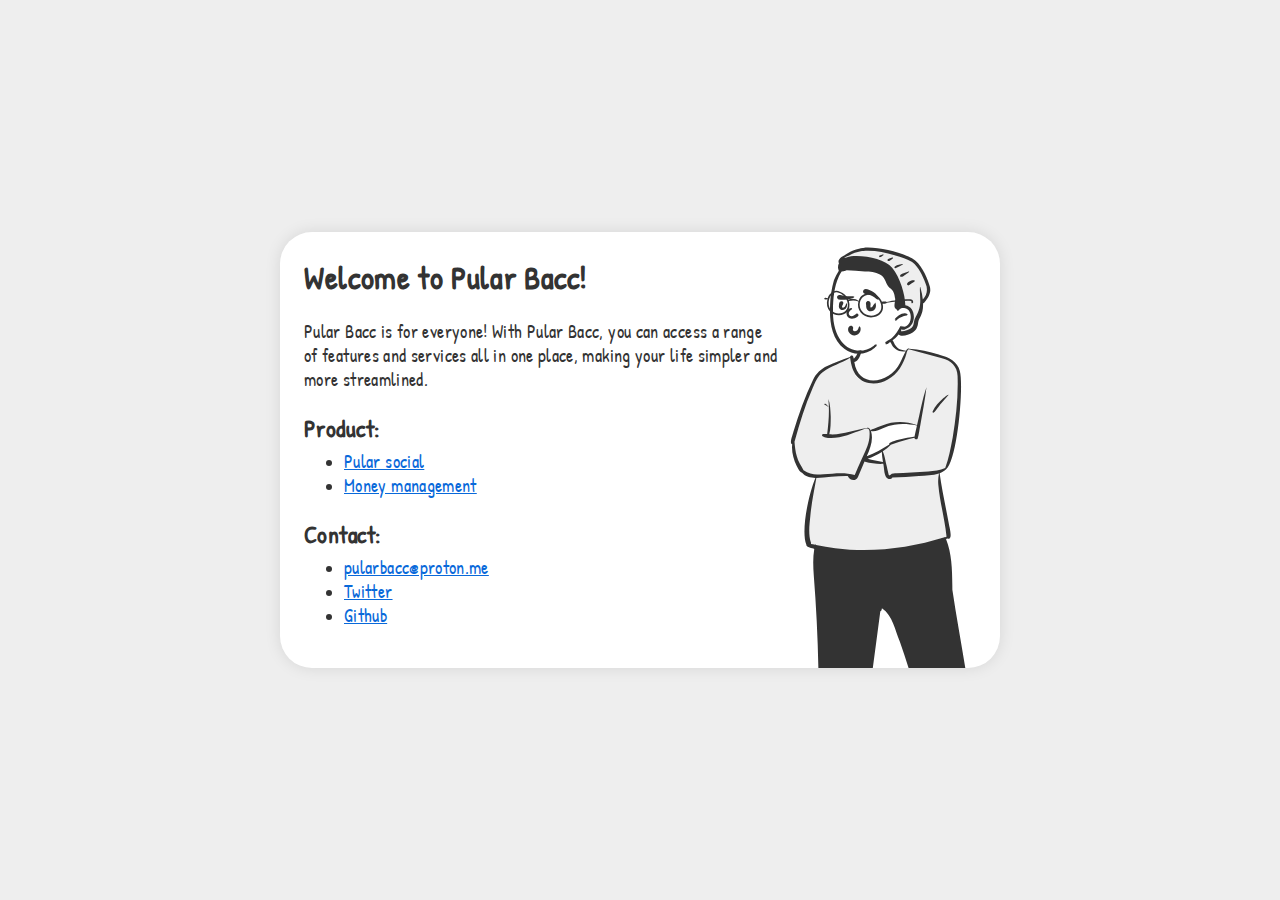
<file: index.html>
<!DOCTYPE html>
<html lang="en">
<head>
	<meta charset="UTF-8" />
	<meta property="og:locale" content="en_US">
	<meta name="medium" content="mult">

	<meta name="viewport" content="width=device-width, initial-scale=1, maximum-scale=1">
	
	<meta property="og:site_name" content="Pular Bacc">
	<meta name="application-name" content="Pular Bacc">
	<title>Pular Bacc</title>

	<link rel="icon" type="image/png" href="/public/favicon/tree.png">

	<meta name="title" content="Pular Bacc">
	<meta property="og:title" content="Pular Bacc">
	<meta itemprop="name" content="Pular Bacc">

	<meta name="description" content="With Pular Bacc, you can access a range of features and services all in one place, making your life simpler and more streamlined.">
	<meta property="og:description" content="With Pular Bacc, you can access a range of features and services all in one place, making your life simpler and more streamlined.">
	<meta itemprop="description" content="With Pular Bacc, you can access a range of features and services all in one place, making your life simpler and more streamlined.">

	<meta property="og:url" content="https://pularbacc.github.io">	
	<meta itemprop="url" content="https://pularbacc.github.io">

	<meta property="og:image" content="/public/images/thumbnail.png">
	<meta itemprop="image" content="/public/images/thumbnail.png">

	<link rel="stylesheet" href="/public/css/styles.css">

	<meta name="google-site-verification" content="fZA7aOFqyakiDT07OrUy0PpGuK9LkI49AskFS2aYIEk" />
</head>
<body>
	<div class="page">
		<div class="container">
			<div class="content-container">
				<h1 class="label-hello">Welcome to Pular Bacc!</h1>
				<p>
					Pular Bacc is for everyone! With Pular Bacc, you can access a range of features and services all in one place, making your life simpler and more streamlined.
				</p>
				<h2>Product:</h2>
				<ul>
					<li><a href="https://github.com/pularbacc/pular-social">Pular social</a></li>
					<li><a href="https://github.com/pularbacc/money-management">Money management</a></li>
				</ul>
				<h2>Contact:</h2>
				<ul>
					<li><a href="mailto:pularbacc@proton.me">pularbacc@proton.me</a></li>
					<li><a href="https://twitter.com/pularbacc">Twitter</a></li>
					<li><a href="https://github.com/pularbacc">Github</a></li>
				</ul>
			</div>
			<img
				src="/public/images/Standing.svg"
				alt="My Profile Picture"
				class="avatar"
			/>
		</div>
	</div>
	<script type="module" src="src/main.js"></script>
</body>
</html>
</file>
<file: public/css/styles.css>
@font-face {
	font-family: 'Patrick Hand';
	src: url('/public/fonts/Patrick_Hand/PatrickHand-Regular.ttf') format('truetype');
}

* {
	box-sizing: border-box;
	font-family: 'Patrick Hand', sans-serif;
	color: #333333;
	letter-spacing: 0.02em;
}

body {
	margin: 0;
	background-color: #eeeeee;
}

.page {
	background-color: #eeeeee;
	position: absolute;
	width: 100%;
	height: 100%;
	display: flex;
	align-items: center;
	justify-content: center;
	overflow: hidden;
}

.container {
	max-width: 720px;
	background-color: white;
	border-radius: 32px;
	position: relative;
	overflow: hidden;
	display: flex;
	box-shadow: 0 0 16px rgba(0, 0, 0, 0.1);
}

.content-container {
	padding: 24px;
	padding-right: 0px;
}

.avatar {
	margin-right: -24px;
}

.label-hello {
	margin-top: 0px;
}

h2 {
	margin-bottom: 6px;
}

p, a {
	font-size: 18px;
	line-height: 24px;
}

ul {
	margin-block-start: 0px;
}

a {
	color: #0969da;
}

@media screen and (max-width: 600px) {
	.avatar {
		width: 120px;
	}
}
</file>
